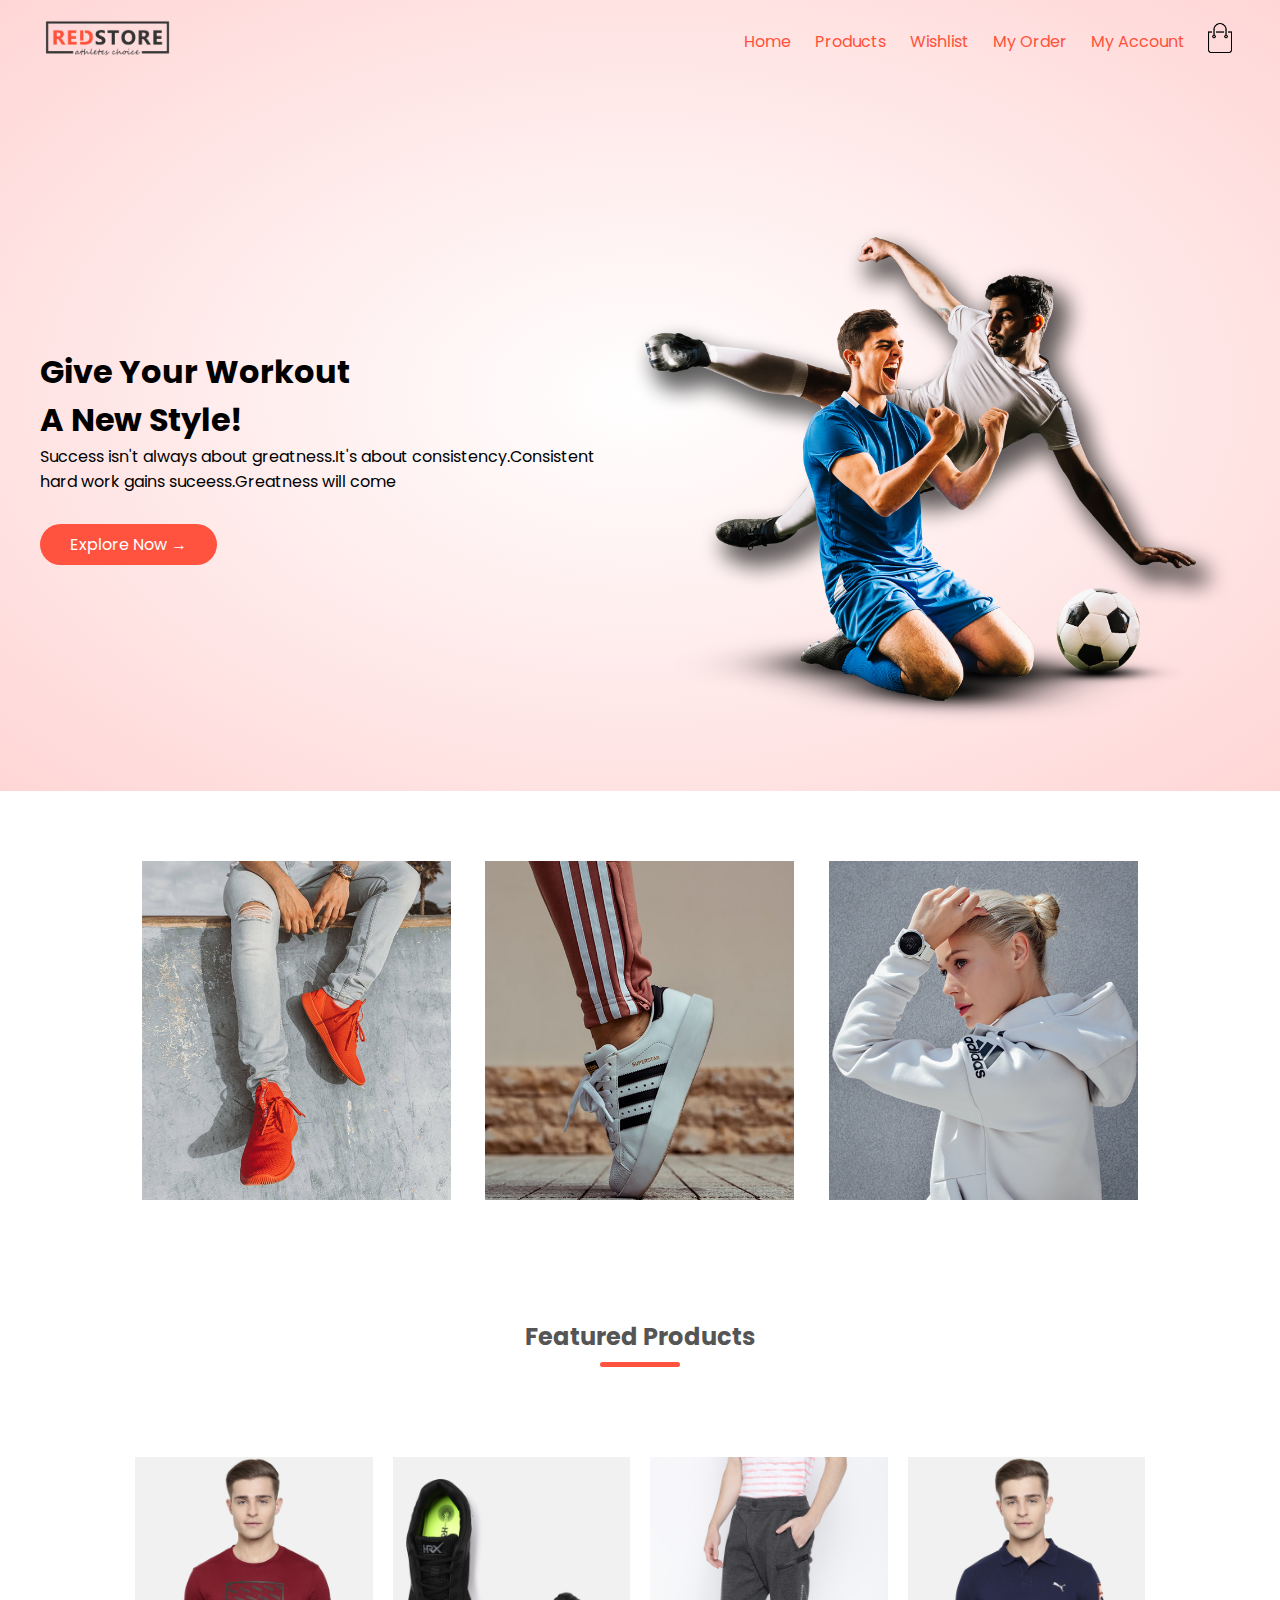
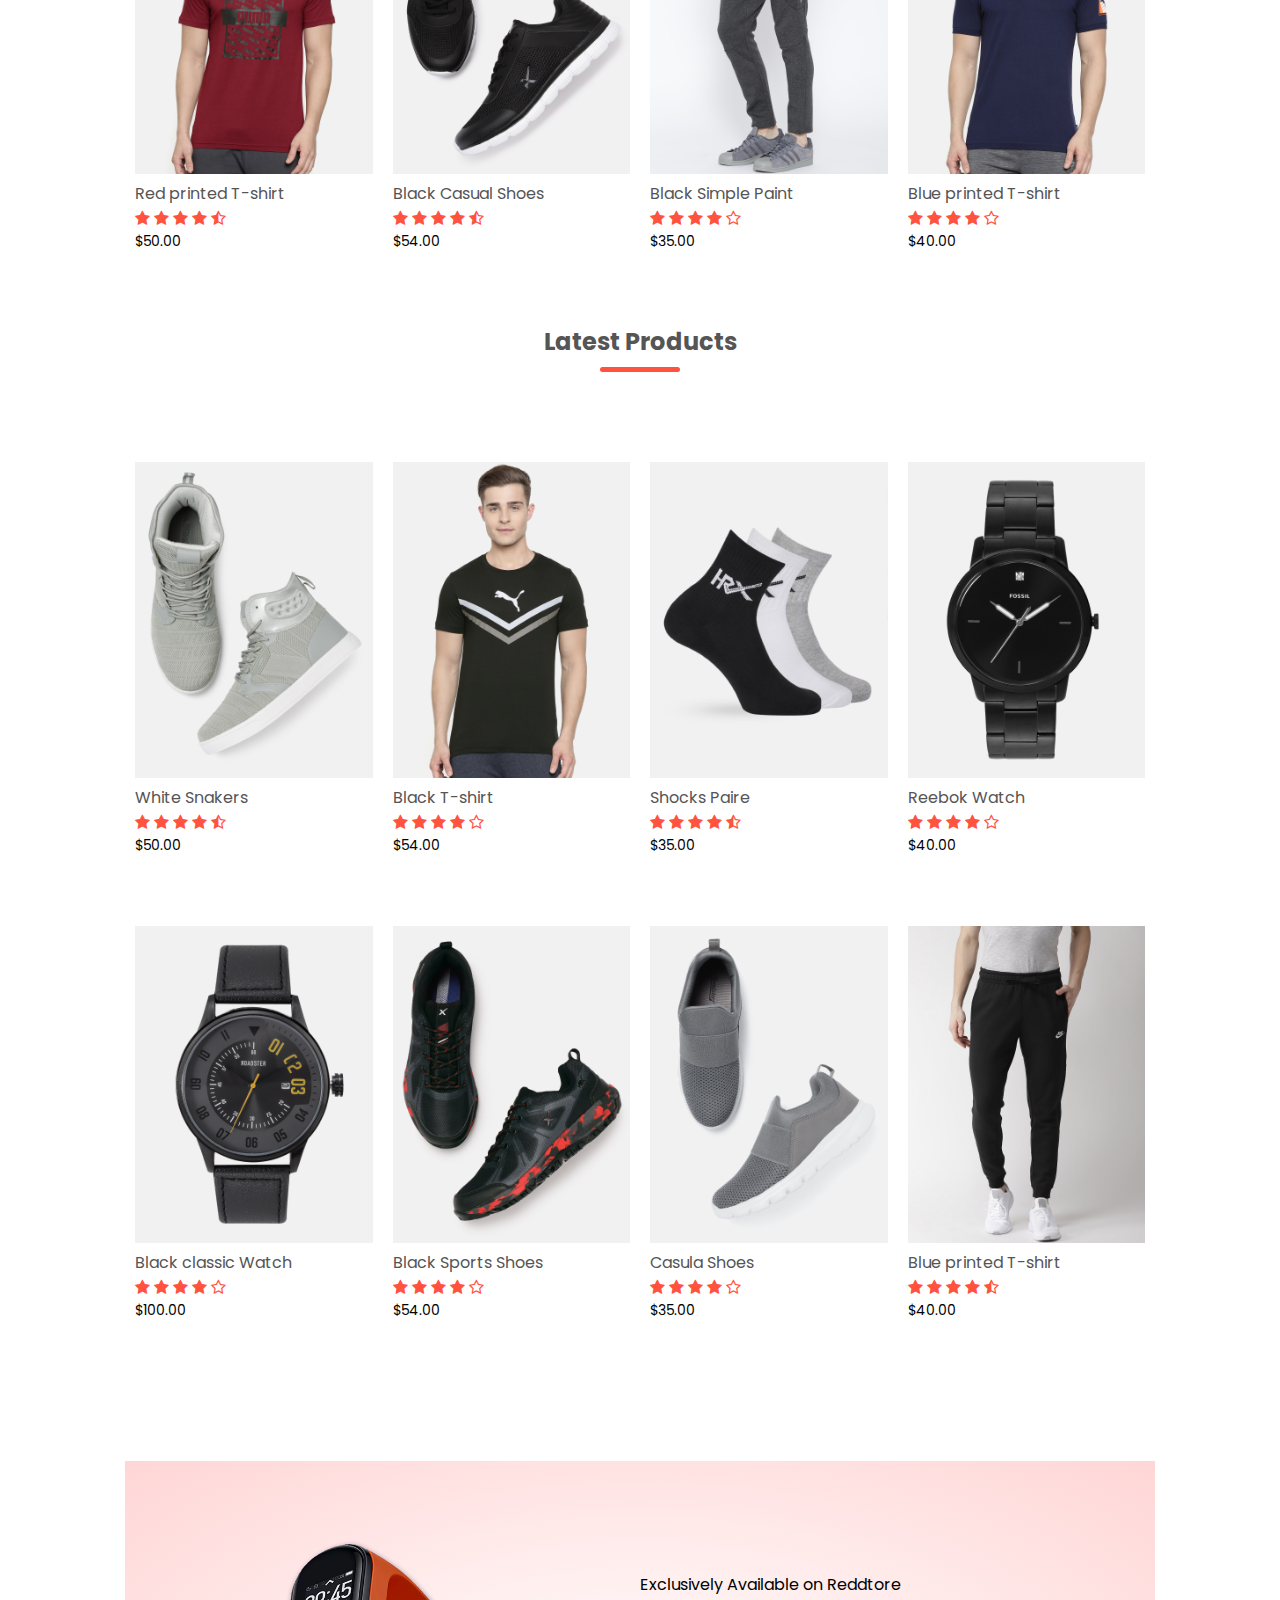
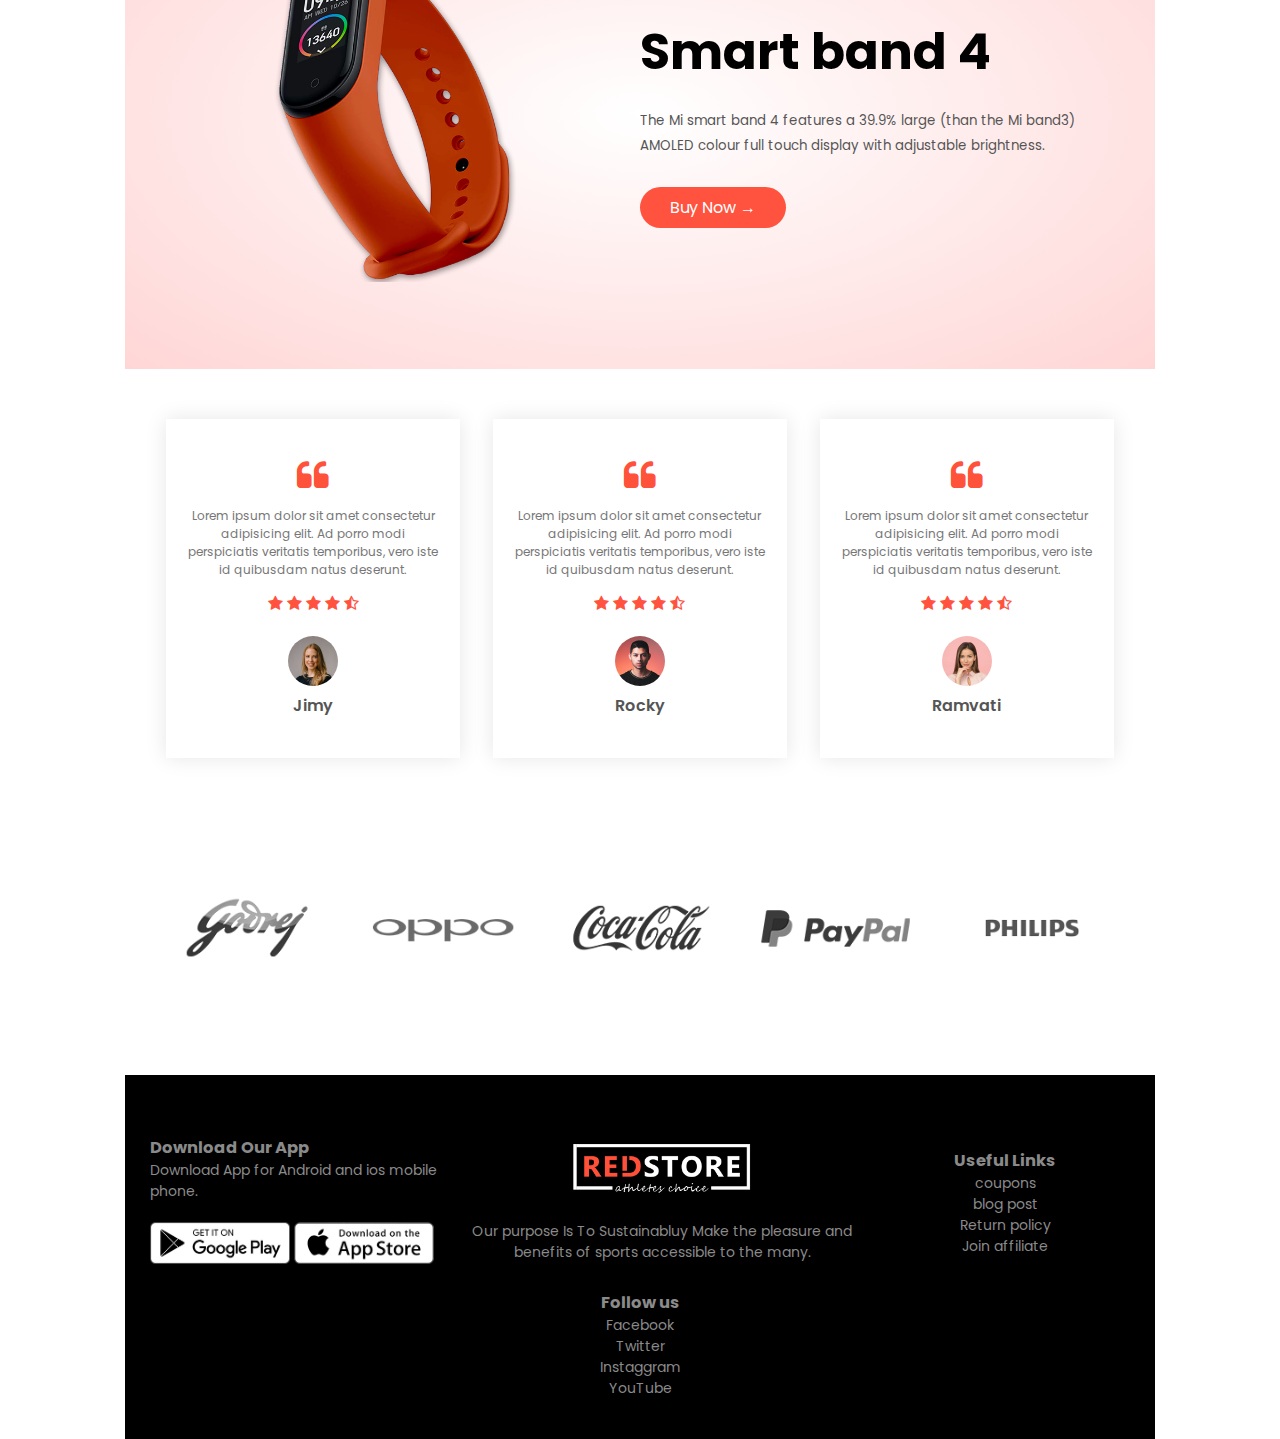
<file: Ecommerce website/index.html>
<!DOCTYPE html>
<html lang="en">

<head>
    <meta charset="UTF-8">
    <meta http-equiv="X-UA-Compatible" content="IE=edge">
    <meta name="viewport" content="width=device-width, initial-scale=1.0">
    <title>Ecommerce website </title>
    <link rel="stylesheet" href="style.css">
    <link rel="preconnect" href="https://fonts.googleapis.com">
    <link rel="preconnect" href="https://fonts.gstatic.com" crossorigin>
    <link href="https://fonts.googleapis.com/css2?family=Poppins:wght@300;400;500;600&display=swap" rel="stylesheet">

    <link rel="stylesheet" href="https://stackpath.bootstrapcdn.com/font-awesome/4.7.0/css/font-awesome.min.css">

<body>


    </head>

    <body>

        <div class="header">

            <div class="container">
                <div class="navbar">
                    <div class="logo">
                      <a href="index.html"> <img src="images/logo.png" width="125px"></a> 
                    </div>
                    <nav>
                        <ul id="MenuItems">
                          <li><a href="index.html">Home</a></li>  
                            <li><a href="product.html">Products</a></li>
                            <li><a href="cart.html">Wishlist</a></li>
                            <li><a href="">My Order</a></li>
                            <li><a href="login.html">My Account</a></li>
                        </ul>
                    </nav>
                   <a href="cart.html"><img src="images/cart.png" width="30px" height="30px"></a> 
                </div>
                <div class="row">
                    <div class="col-1">
                        <h1>Give Your Workout <br> A New Style!</h1>
                        <p>Success isn't always about greatness.It's about
                            consistency.Consistent <br> hard work gains suceess.Greatness will
                            come</p>
                        <a href="" class="btn">Explore Now &#8594;</a>
                    </div>
                    <div class="col-2">
                        <img src="images/image1.png">
                    </div>
                </div>
            </div>
        </div>


        <!-- featured categories -->
        <div class="categories">
            <div class="small-container">
                <div class="row">
                    <div class="col-3">
                        <img src="images/category-1.jpg">
                    </div>
                    <div class="col-3">
                        <img src="images/category-2.jpg">
                    </div>
                    <div class="col-3">
                        <img src="images/category-3.jpg">
                    </div>
                </div>
            </div>

        </div>

        <!-- feature product -->
        <div class="small-container">
            <h2 class="title">Featured Products</h2>
            <div class="row">
                <div class="col-4">
                   <a href="product detail.html" target="_blank"> <img src="images/product-1.jpg">
                    <h4>Red printed T-shirt</h4></a>
                    <div class="rating">
                        <i class="fa fa-star"></i>
                        <i class="fa fa-star"></i>
                        <i class="fa fa-star"></i>
                        <i class="fa fa-star"></i>
                        <i class="fa fa-star-half-o"></i>

                    </div>
                    <p>$50.00</p>
                </div>
                <div class="col-4">
                    <img src="images/product-2.jpg">
                    <h4>Black Casual Shoes</h4>
                    <div class="rating">
                        <i class="fa fa-star"></i>
                        <i class="fa fa-star"></i>
                        <i class="fa fa-star"></i>
                        <i class="fa fa-star"></i>
                        <i class="fa fa-star-half-o"></i>

                    </div>
                    <p>$54.00</p>
                </div>
                <div class="col-4">
                    <img src="images/product-3.jpg">
                    <h4>Black Simple Paint</h4>
                    <div class="rating">
                        <i class="fa fa-star"></i>
                        <i class="fa fa-star"></i>
                        <i class="fa fa-star"></i>
                        <i class="fa fa-star"></i>
                        <i class="fa fa-star-o"></i>

                    </div>
                    <p>$35.00</p>
                </div>
                <div class="col-4">
                    <img src="images/product-4.jpg">
                    <h4>Blue printed T-shirt</h4>
                    <div class="rating">
                        <i class="fa fa-star"></i>
                        <i class="fa fa-star"></i>
                        <i class="fa fa-star"></i>
                        <i class="fa fa-star"></i>
                        <i class="fa fa-star-o"></i>

                    </div>
                    <p>$40.00</p>
                </div>
            </div>
            <h2 class="title">Latest Products</h2>
            <div class="row">
                <div class="col-4">
                    <img src="images/product-5.jpg">
                    <h4>White Snakers</h4>
                    <div class="rating">
                        <i class="fa fa-star"></i>
                        <i class="fa fa-star"></i>
                        <i class="fa fa-star"></i>
                        <i class="fa fa-star"></i>
                        <i class="fa fa-star-half-o"></i>

                    </div>
                    <p>$50.00</p>
                </div>
                <div class="col-4">
                    <img src="images/product-6.jpg">
                    <h4>Black T-shirt</h4>
                    <div class="rating">
                        <i class="fa fa-star"></i>
                        <i class="fa fa-star"></i>
                        <i class="fa fa-star"></i>
                        <i class="fa fa-star"></i>
                        <i class="fa fa-star-o"></i>

                    </div>
                    <p>$54.00</p>
                </div>
                <div class="col-4">
                    <img src="images/product-7.jpg">
                    <h4>Shocks Paire</h4>
                    <div class="rating">
                        <i class="fa fa-star"></i>
                        <i class="fa fa-star"></i>
                        <i class="fa fa-star"></i>
                        <i class="fa fa-star"></i>
                        <i class="fa fa-star-half-o"></i>

                    </div>
                    <p>$35.00</p>
                </div>
                <div class="col-4">
                    <img src="images/product-8.jpg">
                    <h4>Reebok Watch</h4>
                    <div class="rating">
                        <i class="fa fa-star"></i>
                        <i class="fa fa-star"></i>
                        <i class="fa fa-star"></i>
                        <i class="fa fa-star"></i>
                        <i class="fa fa-star-o"></i>

                    </div>
                    <p>$40.00</p>
                </div>
                <div class="row">
                    <div class="col-4">
                        <img src="images/product-9.jpg">
                        <h4>Black classic Watch</h4>
                        <div class="rating">
                            <i class="fa fa-star"></i>
                            <i class="fa fa-star"></i>
                            <i class="fa fa-star"></i>
                            <i class="fa fa-star"></i>
                            <i class="fa fa-star-o"></i>

                        </div>
                        <p>$100.00</p>
                    </div>
                    <div class="col-4">
                        <img src="images/product-10.jpg">
                        <h4>Black Sports Shoes</h4>
                        <div class="rating">
                            <i class="fa fa-star"></i>
                            <i class="fa fa-star"></i>
                            <i class="fa fa-star"></i>
                            <i class="fa fa-star"></i>
                            <i class="fa fa-star-o"></i>

                        </div>
                        <p>$54.00</p>
                    </div>
                    <div class="col-4">
                        <img src="images/product-11.jpg">
                        <h4>Casula Shoes</h4>
                        <div class="rating">
                            <i class="fa fa-star"></i>
                            <i class="fa fa-star"></i>
                            <i class="fa fa-star"></i>
                            <i class="fa fa-star"></i>
                            <i class="fa fa-star-o"></i>

                        </div>
                        <p>$35.00</p>
                    </div>
                    <div class="col-4">
                        <img src="images/product-12.jpg">
                        <h4>Blue printed T-shirt</h4>
                        <div class="rating">
                            <i class="fa fa-star"></i>
                            <i class="fa fa-star"></i>
                            <i class="fa fa-star"></i>
                            <i class="fa fa-star"></i>
                            <i class="fa fa-star-half-o"></i>

                        </div>
                        <p>$40.00</p>
                    </div>
                </div>
            </div>

            <!--  offer      -- -->


            <div class="offer">
                <div class="small-container">
                    <div class="row">
                        <div class="col-2">
                            <img src="images/exclusive.png" class="offer-img">
                        </div>
                        <div class="col-2">
                            <p>Exclusively Available on Reddtore</p>
                            <h1>Smart band 4</h1>
                            <small>The Mi smart band 4 features a 39.9% large (than the Mi band3)
                                AMOLED colour full touch display with adjustable brightness.
                            </small>
                            <a href="" class="btn">Buy Now &#8594;</a>
                        </div>
                    </div>
                </div>
            </div>



            <!-- testimonial------------------------ -->

            <div class="testimonial">
                <div class="small-container">
                    <div class="row">
                        <div class="col-3">
                            <i class="fa fa-quote-left"></i>
                            <p>Lorem ipsum dolor sit amet consectetur adipisicing elit. Ad porro modi perspiciatis
                                veritatis temporibus, vero iste id quibusdam natus deserunt.</p>
                            <div class="rating">
                                <i class="fa fa-star"></i>
                                <i class="fa fa-star"></i>
                                <i class="fa fa-star"></i>
                                <i class="fa fa-star"></i>
                                <i class="fa fa-star-half-o"></i>
                            </div>
                            <img src="images/user-1.png" alt="">
                            <h3>Jimy</h3>
                        </div>
                        <div class="col-3">
                            <i class="fa fa-quote-left"></i>
                            <p>Lorem ipsum dolor sit amet consectetur adipisicing elit. Ad porro modi perspiciatis
                                veritatis temporibus, vero iste id quibusdam natus deserunt.</p>
                            <div class="rating">
                                <i class="fa fa-star"></i>
                                <i class="fa fa-star"></i>
                                <i class="fa fa-star"></i>
                                <i class="fa fa-star"></i>
                                <i class="fa fa-star-half-o"></i>
                            </div>
                            <img src="images/user-2.png" alt="">
                            <h3>Rocky</h3>
                        </div>
                        <div class="col-3">
                            <i class="fa fa-quote-left"></i>
                            <p>Lorem ipsum dolor sit amet consectetur adipisicing elit. Ad porro modi perspiciatis
                                veritatis temporibus, vero iste id quibusdam natus deserunt.</p>
                            <div class="rating">
                                <i class="fa fa-star"></i>
                                <i class="fa fa-star"></i>
                                <i class="fa fa-star"></i>
                                <i class="fa fa-star"></i>
                                <i class="fa fa-star-half-o"></i>
                            </div>
                            <img src="images/user-3.png" alt="">
                            <h3>Ramvati</h3>
                        </div>
                    </div>
                </div>


                <!-- -------------------brands-------------------- -->
                <div class="brands">
                    <div class="small-container">
                        <div class="row">
                            <div class="col-5">
                                <img src="images/logo-godrej.png">
                            </div>
                            <div class="col-5">
                                <img src="images/logo-oppo.png">
                            </div>
                            <div class="col-5">
                                <img src="images/logo-coca-cola.png">
                            </div>
                            <div class="col-5">
                                <img src="images/logo-paypal.png">
                            </div>
                            <div class="col-5">
                                <img src="images/logo-philips.png">
                            </div>

                        </div>
                    </div>
                </div>
<!-- --------------footer------------------- -->

<div class="footer">
    <div class="container">
        <div class="row">
        <div class="footer-col-1">
            <h3>Download Our App</h3>
            <p>Download App for Android and ios mobile phone.</p>
            <div class="app-logo">
                <img src="images/play-store.png">
                <img src="images/app-store.png">
                
            </div>
        </div> 
        <div class="footer-col-2">
            <img src="images/logo-white.png" alt="">
            <p>Our purpose Is To Sustainabluy Make the pleasure and benefits of sports accessible to the many.</p>
        </div>  
        <div class="footer-col-3">
            <h3>Useful Links</h3>
           <ul>
            <li>coupons</li>
            <li>blog post</li>
            <li>Return policy</li>
            <li>Join affiliate</li>
           </ul>
        </div>
        <div class="footer-col-3">
            <h3>Follow us</h3>
           <ul>
            <li>Facebook</li>
            <li>Twitter</li>
            <li>Instaggram</li>
            <li>YouTube</li>
           </ul>
        </div>   
        </div>
    </div>
</div>
    </body>

</html>
</file>
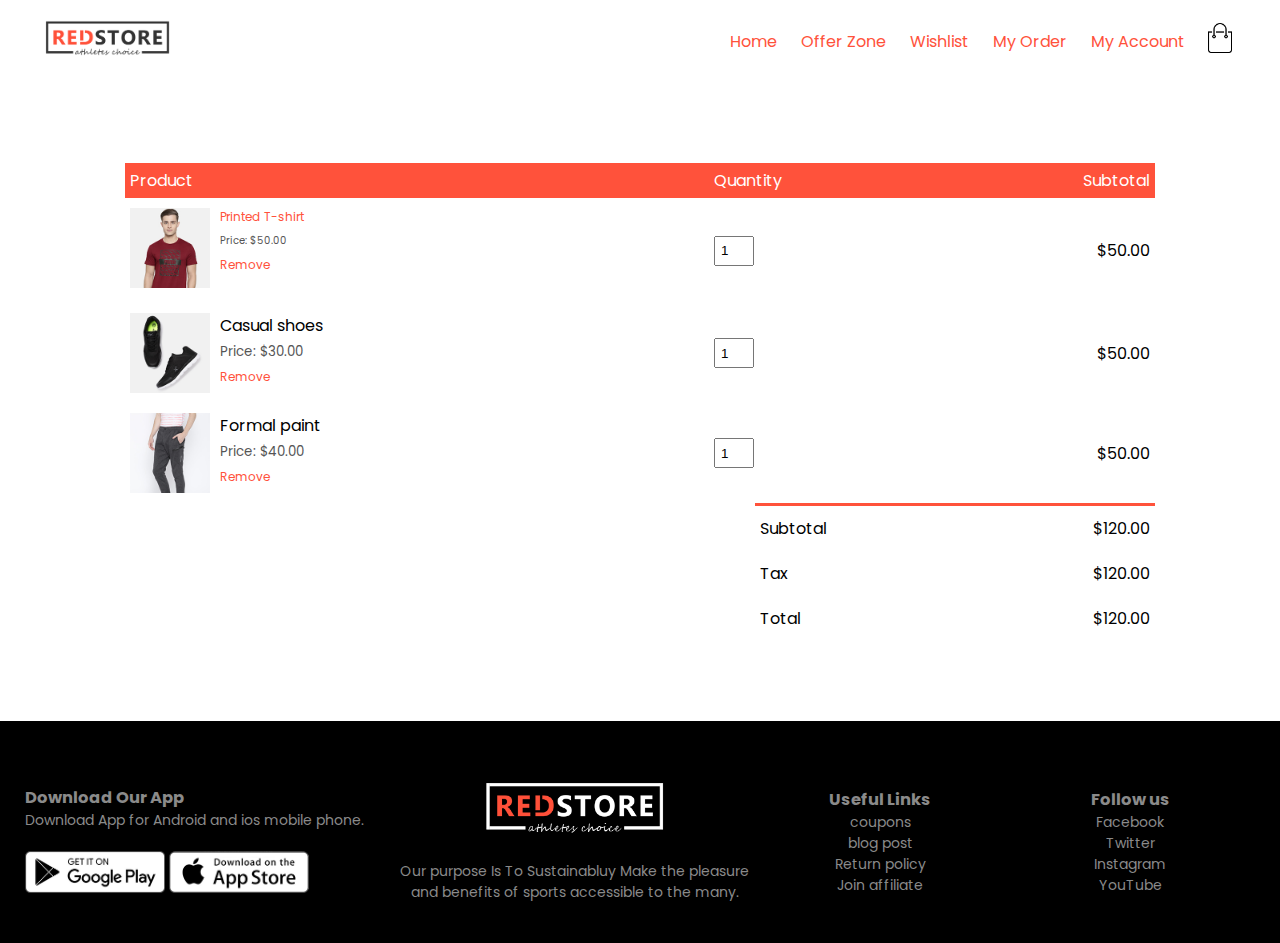
<file: Ecommerce website/cart.html>
<!DOCTYPE html>
<html lang="en">

<head>
    <meta charset="UTF-8">
    <meta http-equiv="X-UA-Compatible" content="IE=edge">
    <meta name="viewport" content="width=device-width, initial-scale=1.0">
    <title>All product </title>
    <link rel="stylesheet" href="style.css">
    <link rel="preconnect" href="https://fonts.googleapis.com">
    <link rel="preconnect" href="https://fonts.gstatic.com" crossorigin>
    <link href="https://fonts.googleapis.com/css2?family=Poppins:wght@300;400;500;600&display=swap" rel="stylesheet">

    <link rel="stylesheet" href="https://stackpath.bootstrapcdn.com/font-awesome/4.7.0/css/font-awesome.min.css">

<body>


    </head>

    <body>



        <div class="container">
            <div class="navbar">
                <div class="logo">
                    <img src="images/logo.png" width="125px">
                </div>
                <nav>
                    <ul id="MenuItems">
                        <li><a href="index.html">Home</a></li>
                        <li><a href="product.html">Offer Zone</a></li>
                        <li><a href="cart.html">Wishlist</a></li>
                        <li><a href="#">My Order</a></li>
                        <li><a href="login.html">My Account</a></li>
                    </ul>
                </nav>
               <a href="cart.html"> <img src="images/cart.png" width="30px" height="30px"></a>
               
            </div>
        </div>
            
      <!-- ----cart items------ -->

      <div class="small-container cart-page">
        <table>
            <tr>
            <th>Product</th>
            <th>Quantity</th>
            <th>Subtotal</th>
        </tr>
        <tr>
            <td>
                <div class="cart-info">
                    <a href="product detail.html"><img src="images/buy-1.jpg" alt="">
                    <div>
                        <p>Printed T-shirt</p>
                        <small>Price: $50.00</small></a>
                        <br>
                        <a href="">Remove</a>
                    </div>
                </div>
            </td>
            <td><input type="number" value="1"></td>
            <td>$50.00</td>
        </tr>
        <tr>
            <td>
                <div class="cart-info">
                    <img src="images/buy-2.jpg" alt="">
                    <div>
                        <p>Casual shoes</p>
                        <small>Price: $30.00</small>
                        <br>
                        <a href="">Remove</a>
                    </div>
                </div>
            </td>
            <td><input type="number" value="1"></td>
            <td>$50.00</td>
        </tr>
        <tr>
            <td>
                <div class="cart-info">
                    <img src="images/buy-3.jpg" alt="">
                    <div>
                        <p>Formal paint</p>
                        <small>Price: $40.00</small>
                        <br>
                        <a href="">Remove</a>
                    </div>
                </div>
            </td>
            <td><input type="number" value="1"></td>
            <td>$50.00</td>
        </tr>

        </table>


        <div class="total-price">
            <table>
                <tr>
                    <td>Subtotal</td>
                    <td>$120.00</td>
                </tr>
                <tr>
                    <td>Tax</td>
                    <td>$120.00</td>
                </tr>
                <tr>
                    <td>Total</td>
                    <td>$120.00</td>
                </tr>
            </table>
        </div>
      </div>
      
       

        <!-- --------------footer------------------- -->

        <div class="footer">
            <div class="container">
                <div class="row">
                    <div class="footer-col-1">
                        <h3>Download Our App</h3>
                        <p>Download App for Android and ios mobile phone.</p>
                        <div class="app-logo">
                            <img src="images/play-store.png">
                            <img src="images/app-store.png">

                        </div>
                    </div>
                    <div class="footer-col-2">
                        <img src="images/logo-white.png" alt="">
                        <p>Our purpose Is To Sustainabluy Make the pleasure and benefits of sports accessible to the
                            many.</p>
                    </div>
                    <div class="footer-col-3">
                        <h3>Useful Links</h3>
                        <ul>
                            <li>coupons</li>
                            <li>blog post</li>
                            <li>Return policy</li>
                            <li>Join affiliate</li>
                        </ul>
                    </div>
                    <div class="footer-col-3">
                        <h3>Follow us</h3>
                        <ul>
                            <li>Facebook</li>
                            <li>Twitter</li>
                            <li>Instagram</li>
                            <li>YouTube</li>
                        </ul>
                    </div>
                </div>
            </div>
        </div>
    </body>
</html>
</file>
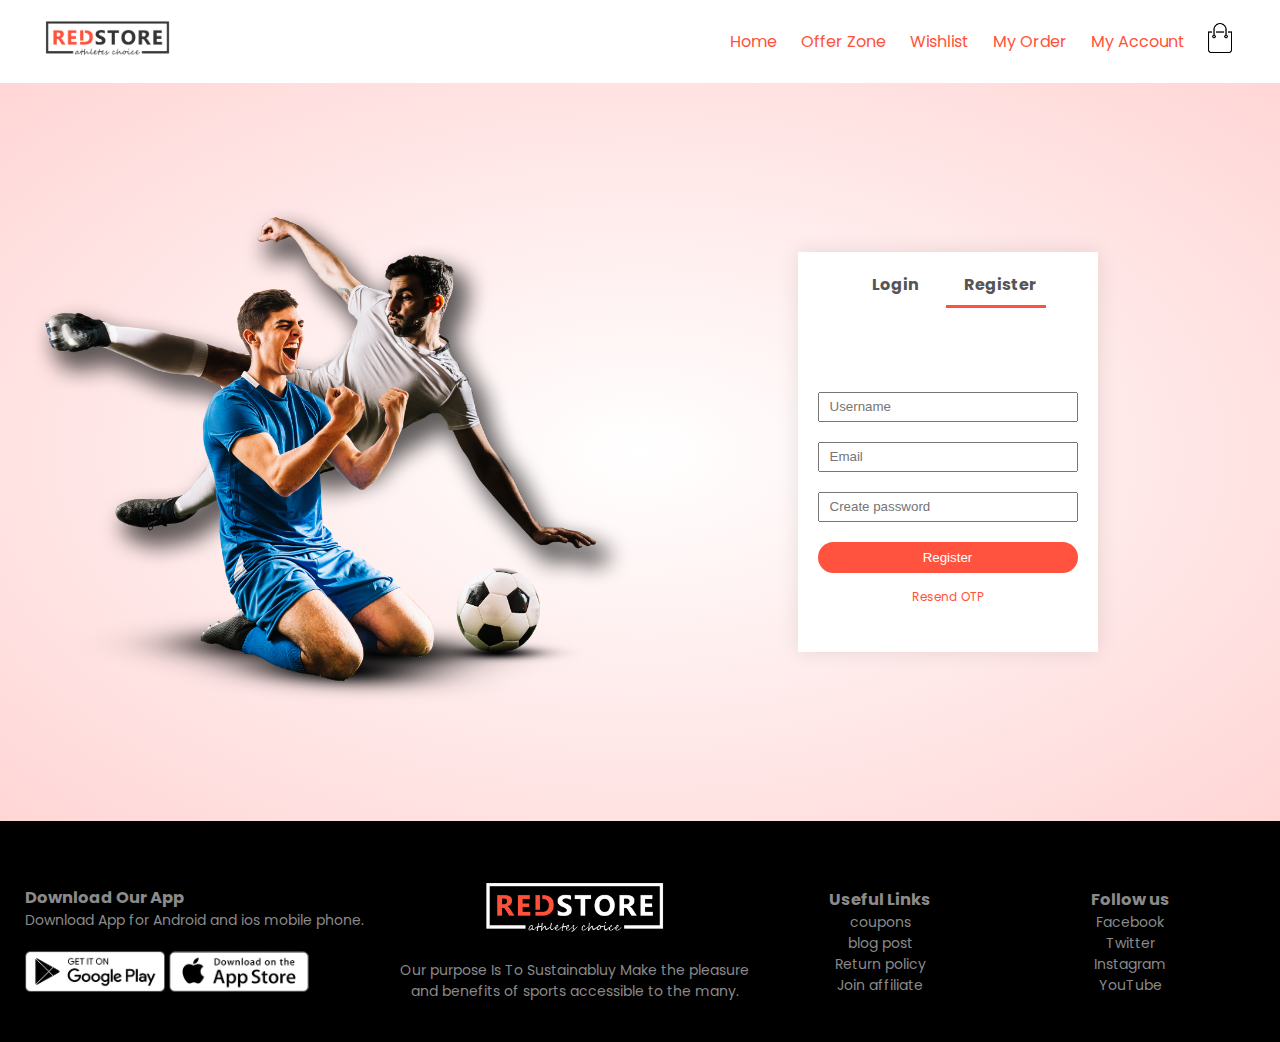
<file: Ecommerce website/login.html>
<!DOCTYPE html>
<html lang="en">

<head>
    <meta charset="UTF-8">
    <meta http-equiv="X-UA-Compatible" content="IE=edge">
    <meta name="viewport" content="width=device-width, initial-scale=1.0">
    <title>All product </title>
    <link rel="stylesheet" href="style.css">
    <link rel="preconnect" href="https://fonts.googleapis.com">
    <link rel="preconnect" href="https://fonts.gstatic.com" crossorigin>
    <link href="https://fonts.googleapis.com/css2?family=Poppins:wght@300;400;500;600&display=swap" rel="stylesheet">

    <link rel="stylesheet" href="https://stackpath.bootstrapcdn.com/font-awesome/4.7.0/css/font-awesome.min.css">

<body>


    </head>

    <body>



        <div class="container">
            <div class="navbar">
                <div class="logo">
                    <img src="images/logo.png" width="125px">
                </div>
                <nav>
                    <ul id="MenuItems">
                        <li><a href="index.html">Home</a></li>
                        <li><a href="product.html">Offer Zone</a></li>
                        <li><a href="cart.html">Wishlist</a></li>
                        <li><a href="#">My Order</a></li>
                        <li><a href="#">My Account</a></li>
                    </ul>
                </nav>
               <a href="cart.html"> <img src="images/cart.png" width="30px" height="30px"></a>
               
            </div>
        </div>
       

        <!-- ---account page___ -->
        <div class="account-page">
            <div class="container">
                <div class="row">
                    <div class="col-2">
                        <img src="images/image1.png" width="100%">
                    </div>
                    <div class="col-2">
                        <div class="form-container">
                            <div class="form-btn">
                                <span onclick="login()">Login</span>
                                <span onclick="register()">Register</span>
                                <hr id="Indicator">
                            </div>
                            <form id="LoginForm">
                                <input type="text" placeholder="User Name">
                                <input type="password" placeholder="Password">
                                <button type="submit" class="btn">Login</button>
                                <a href="">Forget password</a>
                            </form>

                            <form id="RegForm">
                                <input type="text" placeholder="Username">
                                <input type="email" placeholder="Email">
                                <input type="password" placeholder="Create password">
                                <button type="submit" class="btn">Register</button>
                                <a href="">Resend OTP</a>
                            </form>
                        </div>
                    </div>
                </div>
            </div>
        </div>

        <!-- --------------footer------------------- -->

        <div class="footer">
            <div class="container">
                <div class="row">
                    <div class="footer-col-1">
                        <h3>Download Our App</h3>
                        <p>Download App for Android and ios mobile phone.</p>
                        <div class="app-logo">
                            <img src="images/play-store.png">
                            <img src="images/app-store.png">

                        </div>
                    </div>
                    <div class="footer-col-2">
                        <img src="images/logo-white.png" alt="">
                        <p>Our purpose Is To Sustainabluy Make the pleasure and benefits of sports accessible to the
                            many.</p>
                    </div>
                    <div class="footer-col-3">
                        <h3>Useful Links</h3>
                        <ul>
                            <li>coupons</li>
                            <li>blog post</li>
                            <li>Return policy</li>
                            <li>Join affiliate</li>
                        </ul>
                    </div>
                    <div class="footer-col-3">
                        <h3>Follow us</h3>
                        <ul>
                            <li>Facebook</li>
                            <li>Twitter</li>
                            <li>Instagram</li>
                            <li>YouTube</li>
                        </ul>
                    </div>
                </div>
            </div>
        </div>

        <!--   js for toggle form -->

        <script>
            var  LoginForm =document.getElementById("LoginForm");
            var  RegForm =document.getElementById("RegForm");
            var  Indicator = document.getElementById("Indicator");

   function register(){
    RegForm.style.transform ="translateX(0px)";
    LoginForm.style.transform ="translateX(0px)";
    Indicator.style.transform ="translateX(100px)";
   }

   function login(){
    RegForm.style.transform ="translateX(300px)";
    LoginForm.style.transform ="translateX(300px)";
    Indicator.style.transform ="translateX(0px)";
   }
        </script>
    </body>
</html>
</file>
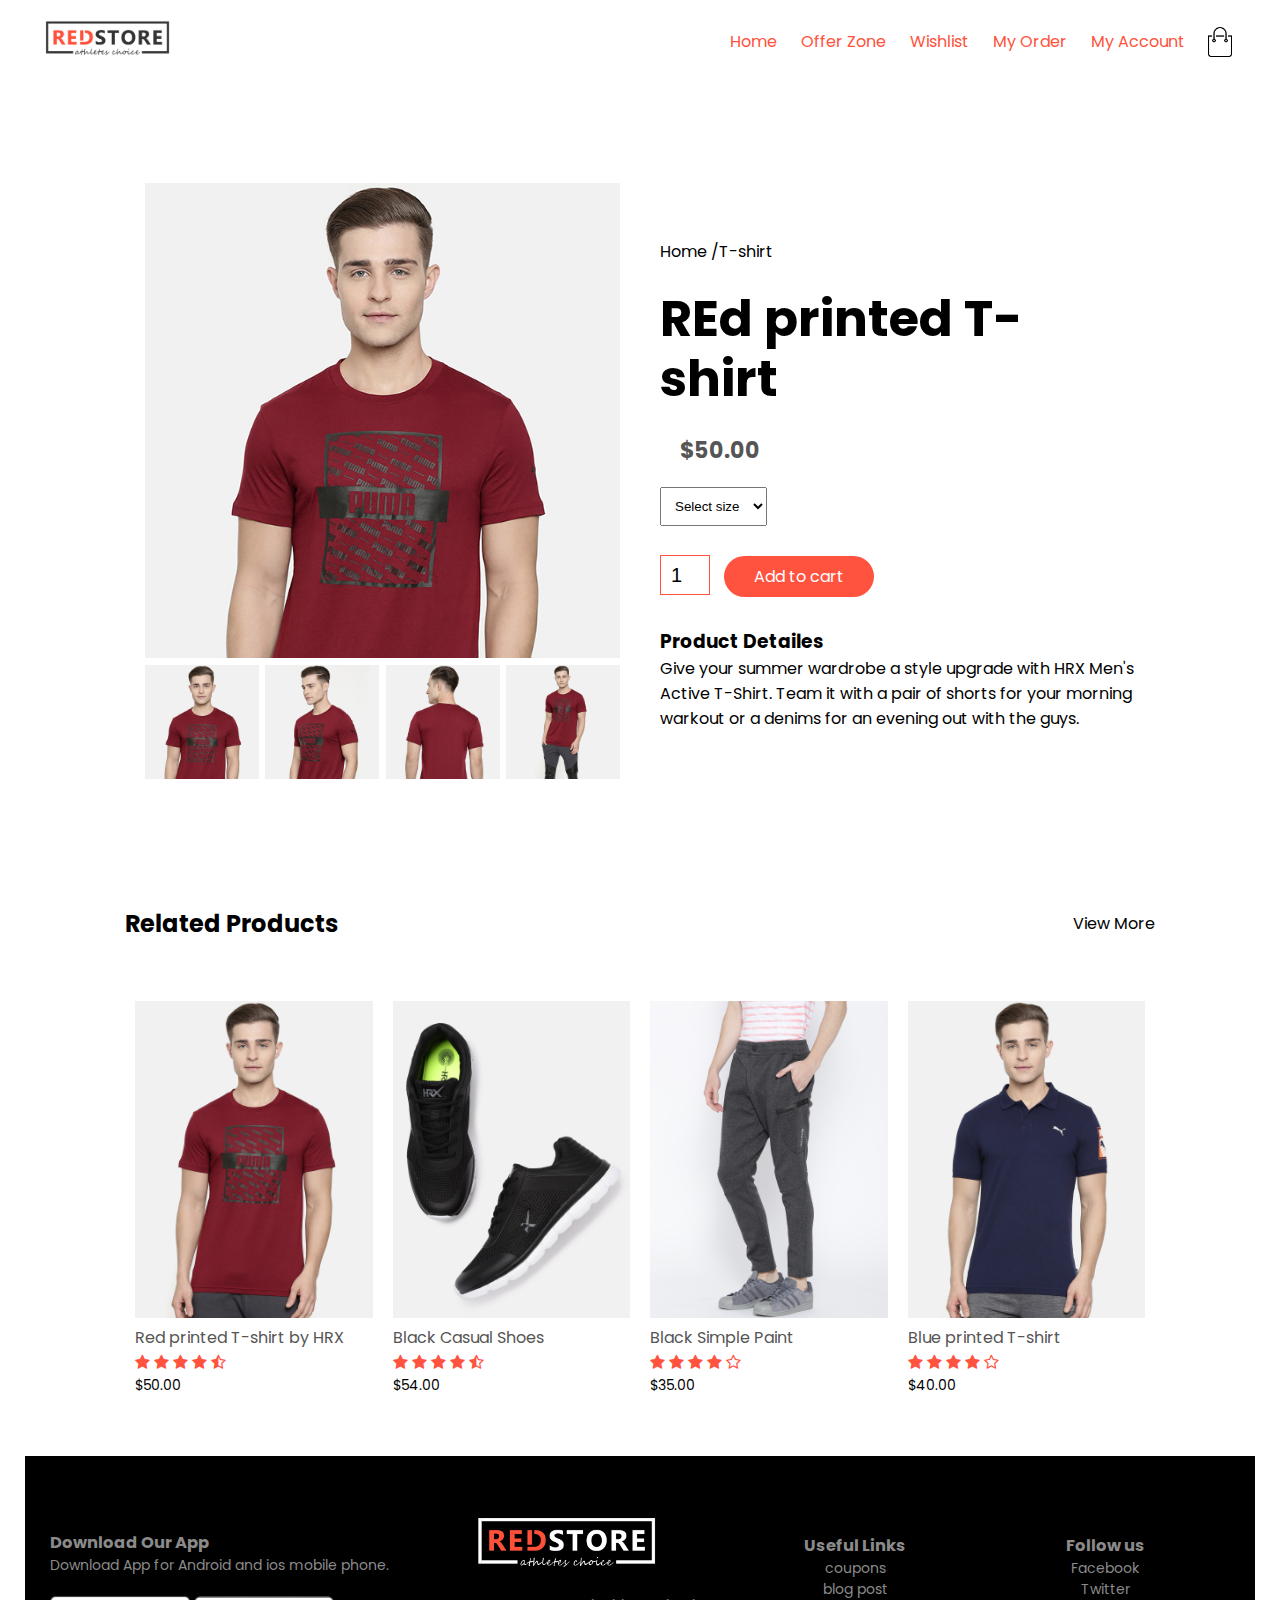
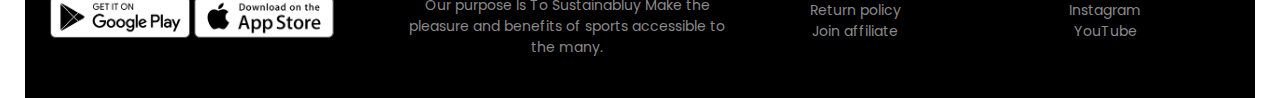
<file: Ecommerce website/product detail.html>
<!DOCTYPE html>
<html lang="en">

<head>
    <meta charset="UTF-8">
    <meta http-equiv="X-UA-Compatible" content="IE=edge">
    <meta name="viewport" content="width=device-width, initial-scale=1.0">
    <title>All product </title>
    <link rel="stylesheet" href="style.css">
    <link rel="preconnect" href="https://fonts.googleapis.com">
    <link rel="preconnect" href="https://fonts.gstatic.com" crossorigin>
    <link href="https://fonts.googleapis.com/css2?family=Poppins:wght@300;400;500;600&display=swap" rel="stylesheet">

    <link rel="stylesheet" href="https://stackpath.bootstrapcdn.com/font-awesome/4.7.0/css/font-awesome.min.css">

<body>


    </head>

    <body>



        <div class="container">
            <div class="navbar">
                <div class="logo">
                    <img src="images/logo.png" width="125px">
                </div>
                <nav>
                        <ul id="MenuItems">
                            <li><a href="index.html">Home</a></li>
                            <li><a href="product.html">Offer Zone</a></li>
                            <li><a href="cart.html">Wishlist</a></li>
                            <li><a href="#">My Order</a></li>
                            <li><a href="login.html">My Account</a></li>
                        </ul>
                </nav>
                <img src="images/cart.png" width="30px" height="30px">
            </div>
           
        <!-- ----    single product details----- -->
        <div class="small-container single-product">
            <div class="row">
                <div class="col-2">
                    <img src="images/gallery-1.jpg" width="100%" id="ProductImg">
                    <div class="small-img-row">
                        <div class="small-img-col">
                            <img src="images/gallery-1.jpg" width="100%" class="small-img">
                        </div>
                            <div class="small-img-col">
                                <img src="images/gallery-2.jpg" width="100%" class="small-img">
                            </div>
                            <div class="small-img-col">
                                <img src="images/gallery-3.jpg" width="100%" class="small-img">
                            </div>
                            <div class="small-img-col">
                                <img src="images/gallery-4.jpg" width="100%" class="small-img">
                            </div> 
                        </div>


                </div>
                <div class="col-2">
                    <p>Home /T-shirt</p>
                    <h1>REd printed T-shirt</h1>
                    <h4>$50.00</h4>
                    <select>
                        <option>Select size</option>
                        <option>XXL</option>
                        <option>Xl</option>
                        <option>Large</option>
                        <option>Medium</option>
                        <option>Small</option>
                    </select>
                    <input type="number" value="1">
                    <a href="" class="btn">Add to cart</a>
                    <h3>Product Detailes </h3>
                    <p>Give your summer wardrobe a style upgrade with HRX Men's Active T-Shirt. Team it with a pair of
                        shorts for your morning warkout or a denims for an evening out with the guys.</p>
                </div>
            </div>
        </div>


        <!-- ----- title------->
<div class="small-container">
    <div class="row row-2">
        <h2>Related Products</h2>
        <p>View More</p>
    </div>
</div>

        <!-- ---products----- -->

        <div class="small-container">

            <div class="row">
                <div class="col-4">
                    <img src="images/product-1.jpg">
                    <h4>Red printed T-shirt by HRX</h4>
                    <div class="rating">
                        <i class="fa fa-star"></i>
                        <i class="fa fa-star"></i>
                        <i class="fa fa-star"></i>
                        <i class="fa fa-star"></i>
                        <i class="fa fa-star-half-o"></i>

                    </div>
                    <p>$50.00</p>
                </div>
                <div class="col-4">
                    <img src="images/product-2.jpg">
                    <h4>Black Casual Shoes</h4>
                    <div class="rating">
                        <i class="fa fa-star"></i>
                        <i class="fa fa-star"></i>
                        <i class="fa fa-star"></i>
                        <i class="fa fa-star"></i>
                        <i class="fa fa-star-half-o"></i>

                    </div>
                    <p>$54.00</p>
                </div>
                <div class="col-4">
                    <img src="images/product-3.jpg">
                    <h4>Black Simple Paint</h4>
                    <div class="rating">
                        <i class="fa fa-star"></i>
                        <i class="fa fa-star"></i>
                        <i class="fa fa-star"></i>
                        <i class="fa fa-star"></i>
                        <i class="fa fa-star-o"></i>

                    </div>
                    <p>$35.00</p>
                </div>
                <div class="col-4">
                    <img src="images/product-4.jpg">
                    <h4>Blue printed T-shirt</h4>
                    <div class="rating">
                        <i class="fa fa-star"></i>
                        <i class="fa fa-star"></i>
                        <i class="fa fa-star"></i>
                        <i class="fa fa-star"></i>
                        <i class="fa fa-star-o"></i>

                    </div>
                    <p>$40.00</p>
                </div>
            </div>

        </div>

        <!-- --------------footer------------------- -->

        <div class="footer">
            <div class="container">
                <div class="row">
                    <div class="footer-col-1">
                        <h3>Download Our App</h3>
                        <p>Download App for Android and ios mobile phone.</p>
                        <div class="app-logo">
                            <img src="images/play-store.png">
                            <img src="images/app-store.png">

                        </div>
                    </div>
                    <div class="footer-col-2">
                        <img src="images/logo-white.png" alt="">
                        <p>Our purpose Is To Sustainabluy Make the pleasure and benefits of sports accessible to the
                            many.</p>
                    </div>
                    <div class="footer-col-3">
                        <h3>Useful Links</h3>
                        <ul>
                            <li>coupons</li>
                            <li>blog post</li>
                            <li>Return policy</li>
                            <li>Join affiliate</li>
                        </ul>
                    </div>
                    <div class="footer-col-3">
                        <h3>Follow us</h3>
                        <ul>
                            <li>Facebook</li>
                            <li>Twitter</li>
                            <li>Instagram</li>
                            <li>YouTube</li>
                        </ul>
                    </div>
                </div>
            </div>
        </div>
    </body>
<!-- ----------js for product gallery -->

<script>
    var ProductImg =document.getElementById("ProductImg");
    var SmallImg =document.getElementsByClassName("small-img");

     SmallImg[0].onclick= function()
     {
        ProductImg.src = SmallImg[0].src;
     }
     SmallImg[1].onclick= function()
     {
        ProductImg.src = SmallImg[1].src;
     }
     SmallImg[2].onclick= function()
     {
        ProductImg.src = SmallImg[2].src;
     }
     SmallImg[3].onclick= function()
     {
        ProductImg.src = SmallImg[3].src;
     }
     
</script>
</html>
</file>
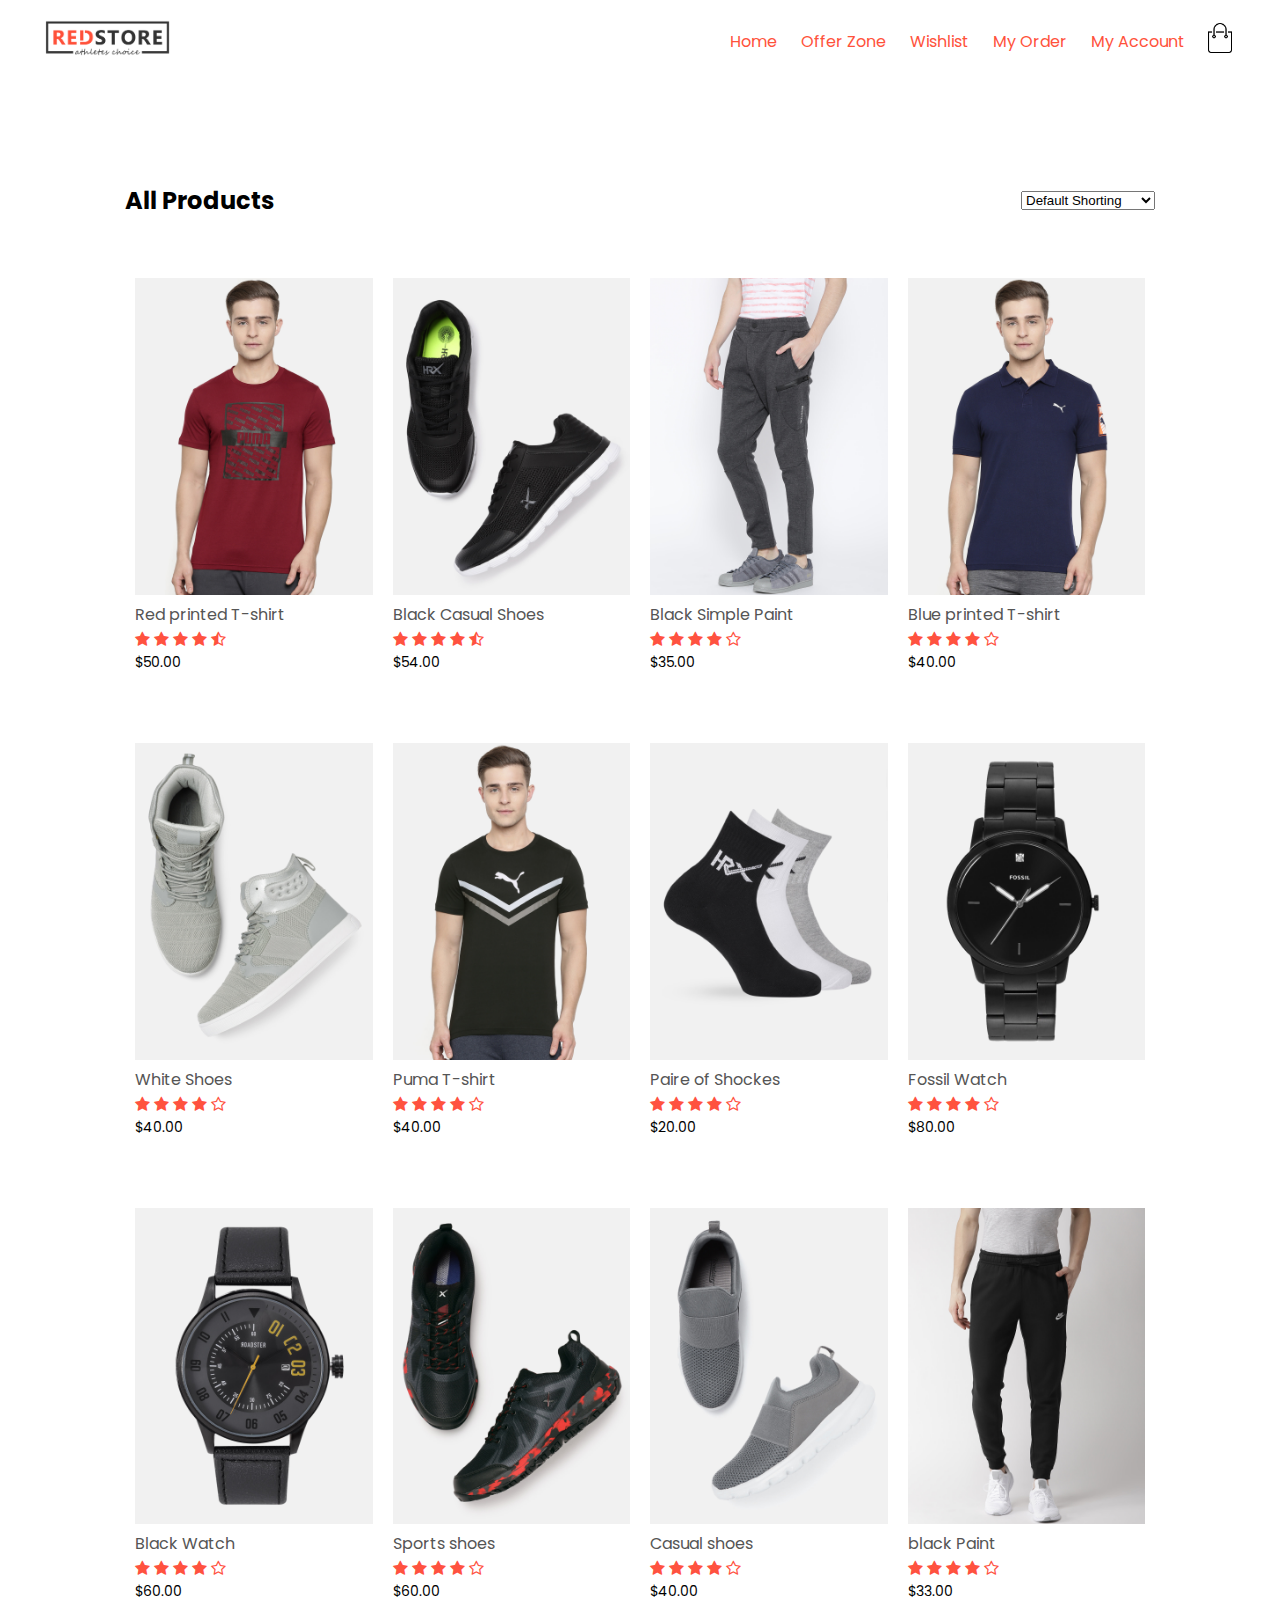
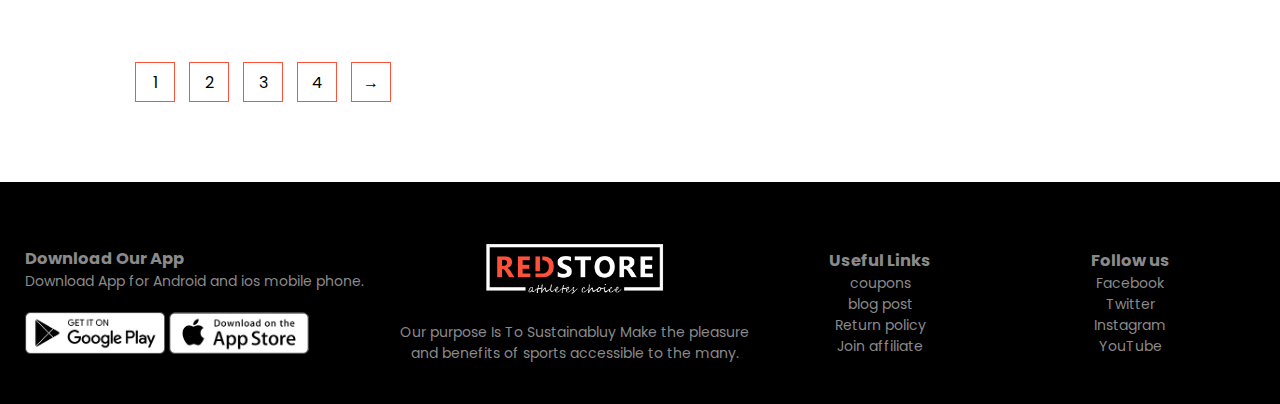
<file: Ecommerce website/product.html>
<!DOCTYPE html>
<html lang="en">

<head>
    <meta charset="UTF-8">
    <meta http-equiv="X-UA-Compatible" content="IE=edge">
    <meta name="viewport" content="width=device-width, initial-scale=1.0">
    <title>All product </title>
    <link rel="stylesheet" href="style.css">
    <link rel="preconnect" href="https://fonts.googleapis.com">
    <link rel="preconnect" href="https://fonts.gstatic.com" crossorigin>
    <link href="https://fonts.googleapis.com/css2?family=Poppins:wght@300;400;500;600&display=swap" rel="stylesheet">

    <link rel="stylesheet" href="https://stackpath.bootstrapcdn.com/font-awesome/4.7.0/css/font-awesome.min.css">

<body>


    </head>

    <body>

       

            <div class="container">
                <div class="navbar">
                    <div class="logo">
                        <img src="images/logo.png" width="125px">
                    </div>
                    <nav>
                        <ul id="MenuItems">
                            <li><a href="index.html">Home</a></li>
                            <li><a href="product.html">Offer Zone</a></li>
                            <li><a href="cart.html">Wishlist</a></li>
                            <li><a href="#">My Order</a></li>
                            <li><a href="login.html">My Account</a></li>
                        </ul>
                    </nav>
                   <a href="cart.html"><img src="images/cart.png" width="30px" height="30px"></a> 
                </div>
       
            </div>

   
        <div class="small-container">

         <div class="row row-2">
            <h2>All Products</h2>
            <select>
                <option>Default Shorting</option>
                <option>Short by price</option>
                <option>Short by popularity</option>
                <option>Short by rating</option>
                <option>Short by sale</option>
                
                
            </select>
            
         </div>


            <div class="row">
                <div class="col-4">
                 <a href="product detail.html" target="_blank"> <img src="images/product-1.jpg">
                    <h4>Red printed T-shirt</h4></a>  
                    <div class="rating">
                        <i class="fa fa-star"></i>
                        <i class="fa fa-star"></i>
                        <i class="fa fa-star"></i>
                        <i class="fa fa-star"></i>
                        <i class="fa fa-star-half-o"></i>

                    </div>
                    <p>$50.00</p>
                </div>
                <div class="col-4">
                    <img src="images/product-2.jpg">
                    <h4>Black Casual Shoes</h4>
                    <div class="rating">
                        <i class="fa fa-star"></i>
                        <i class="fa fa-star"></i>
                        <i class="fa fa-star"></i>
                        <i class="fa fa-star"></i>
                        <i class="fa fa-star-half-o"></i>

                    </div>
                    <p>$54.00</p>
                </div>
                <div class="col-4">
                    <img src="images/product-3.jpg">
                    <h4>Black Simple Paint</h4>
                    <div class="rating">
                        <i class="fa fa-star"></i>
                        <i class="fa fa-star"></i>
                        <i class="fa fa-star"></i>
                        <i class="fa fa-star"></i>
                        <i class="fa fa-star-o"></i>

                    </div>
                    <p>$35.00</p>
                </div>
                <div class="col-4">
                    <img src="images/product-4.jpg">
                    <h4>Blue printed T-shirt</h4>
                    <div class="rating">
                        <i class="fa fa-star"></i>
                        <i class="fa fa-star"></i>
                        <i class="fa fa-star"></i>
                        <i class="fa fa-star"></i>
                        <i class="fa fa-star-o"></i>

                    </div>
                    <p>$40.00</p>
                </div>
                <div class="col-4">
                    <img src="images/product-5.jpg">
                    <h4>White Shoes</h4>
                    <div class="rating">
                        <i class="fa fa-star"></i>
                        <i class="fa fa-star"></i>
                        <i class="fa fa-star"></i>
                        <i class="fa fa-star"></i>
                        <i class="fa fa-star-o"></i>

                    </div>
                    <p>$40.00</p>
                </div>
                <div class="col-4">
                    <img src="images/product-6.jpg">
                    <h4>Puma T-shirt</h4>
                    <div class="rating">
                        <i class="fa fa-star"></i>
                        <i class="fa fa-star"></i>
                        <i class="fa fa-star"></i>
                        <i class="fa fa-star"></i>
                        <i class="fa fa-star-o"></i>

                    </div>
                    <p>$40.00</p>
                </div>
                <div class="col-4">
                    <img src="images/product-7.jpg">
                    <h4>Paire of Shockes</h4>
                    <div class="rating">
                        <i class="fa fa-star"></i>
                        <i class="fa fa-star"></i>
                        <i class="fa fa-star"></i>
                        <i class="fa fa-star"></i>
                        <i class="fa fa-star-o"></i>

                    </div>
                    <p>$20.00</p>
                </div>
                <div class="col-4">
                    <img src="images/product-8.jpg">
                    <h4>Fossil Watch</h4>
                    <div class="rating">
                        <i class="fa fa-star"></i>
                        <i class="fa fa-star"></i>
                        <i class="fa fa-star"></i>
                        <i class="fa fa-star"></i>
                        <i class="fa fa-star-o"></i>

                    </div>
                    <p>$80.00</p>
                </div>
                <div class="col-4">
                    <img src="images/product-9.jpg">
                    <h4>Black Watch</h4>
                    <div class="rating">
                        <i class="fa fa-star"></i>
                        <i class="fa fa-star"></i>
                        <i class="fa fa-star"></i>
                        <i class="fa fa-star"></i>
                        <i class="fa fa-star-o"></i>

                    </div>
                    <p>$60.00</p>
                </div>
                <div class="col-4">
                    <img src="images/product-10.jpg">
                    <h4>Sports shoes </h4>
                    <div class="rating">
                        <i class="fa fa-star"></i>
                        <i class="fa fa-star"></i>
                        <i class="fa fa-star"></i>
                        <i class="fa fa-star"></i>
                        <i class="fa fa-star-o"></i>

                    </div>
                    <p>$60.00</p>
                </div>
                <div class="col-4">
                    <img src="images/product-11.jpg">
                    <h4>Casual shoes</h4>
                    <div class="rating">
                        <i class="fa fa-star"></i>
                        <i class="fa fa-star"></i>
                        <i class="fa fa-star"></i>
                        <i class="fa fa-star"></i>
                        <i class="fa fa-star-o"></i>

                    </div>
                    <p>$40.00</p>
                </div>
                <div class="col-4">
                    <img src="images/product-12.jpg">
                    <h4>black Paint</h4>
                    <div class="rating">
                        <i class="fa fa-star"></i>
                        <i class="fa fa-star"></i>
                        <i class="fa fa-star"></i>
                        <i class="fa fa-star"></i>
                        <i class="fa fa-star-o"></i>

                    </div>
                    <p>$33.00</p>
                </div>
            </div>
      <div class="page-btn">
        <span>1</span>
        <span>2</span>
        <span>3</span>
        <span>4</span>
        <span>&#8594;</span>
      </div>
            </div>

<!-- --------------footer------------------- -->

<div class="footer">
    <div class="container">
        <div class="row">
        <div class="footer-col-1">
            <h3>Download Our App</h3>
            <p>Download App for Android and ios mobile phone.</p>
            <div class="app-logo">
                <img src="images/play-store.png">
                <img src="images/app-store.png">
                
            </div>
        </div> 
        <div class="footer-col-2">
            <img src="images/logo-white.png" alt="">
            <p>Our purpose Is To Sustainabluy Make the pleasure and benefits of sports accessible to the many.</p>
        </div>  
        <div class="footer-col-3">
            <h3>Useful Links</h3>
           <ul>
            <li>coupons</li>
            <li>blog post</li>
            <li>Return policy</li>
            <li>Join affiliate</li>
           </ul>
        </div>
        <div class="footer-col-3">
            <h3>Follow us</h3>
           <ul>
            <li>Facebook</li>
            <li>Twitter</li>
            <li>Instagram</li>
            <li>YouTube</li>
           </ul>
        </div>   
        </div>
    </div>
</div>
    </body>

</html>
</file>
<file: Ecommerce website/style.css>
*{
    margin: 0;
    padding: 0;
    box-sizing: border-box;

}
body{
    font-family: 'Poppins', sans-serif;
}
.navbar{
    display: flex;
    align-items: center;
    padding: 20px;

}
nav{
    flex: 1;
    text-align: right;
}
nav ul{
    display: inline-block;
    list-style-type: none;
}
nav ul li{
    display: inline-block;
    margin-right: 20px;
  
}
a{
    text-decoration: none;
    color: #ff523b;
   
}
nav ul li a:hover{
      background: #ff523b;
      border-radius: 15px;
      color: #ffd6d6;
}

.container{
    max-width: 1300px;
    margin: auto;
    padding-right: 25px;
    padding-left: 25px;
}
.row{
    display: flex;
    align-items: center;
    flex-wrap: wrap;
    justify-content: space-around;

}
.col-2{
    flex-basis: 50%;
    min-width: 300px;
}
.col-2 img{
max-width: 100%;
padding: 50px 0;
}
.col-2  h1{
    font-size: 50px;
    line-height: 60px;
    margin: 25px 0;
}
.btn{
    display: inline-block;
    background: #ff523f;
    color: #fff;
    padding: 8px 30px;
    margin: 30px 0;
    border-radius: 30px;
}
    .btn:hover{
        background-image: linear-gradient(45deg,#df4881,#c430d7);
    }

.header{
    background: radial-gradient(#fff,#ffd6d6);
}
.header .row{
 margin-top: 70px;  
}
.categories{
    margin: 70px 0;
}
.col-3{
    flex-basis: 30%;
    min-width: 250px;
    margin-bottom: 30px;
}
.col-3 img{
    width: 100%;
}
.small-container{
    max-width: 1080px;
    margin: auto ;
    padding-left:25px ;
    padding-right: 25px;
}
.col-4{
    flex-basis: 25%;
    padding: 10px;
    min-width: 200px;
    margin-bottom: 50px;
    transition: transform 0.5s;
}
.col-4 img{
    width: 100%;

}
.title{
    text-align: center;
    margin: 0 auto 80px;
    position: relative;
    line-height: 60px;
    color: #555;
}.title::after{
    content: '';
    background: #ff523f;
    width: 80px;
    height: 5px;
    border-radius: 5px;
    position: absolute;
    bottom: 0;
    left: 50%;
    transform: translateX(-50%);
}
h4{
    color: #555;
    font-weight: normal;
}
.col-4 p{
    font-size: 14px;

}
.rating i{
    color: #ff523f;
}
.col-4:hover{
    transform: translateY(-5px);
}
.offer{
    background: radial-gradient(#fff,#ffd6d6);
    margin-top: 80px;
    padding: 30px 0;

}


.col-2 .offer-img{
    padding: 50px;
}
small{
  color: #555;  
}
/*    testimonial          */

.testimonial{
    padding-top: 50px;
}
.testimonial .col-3{
    text-align: center;
    padding: 40px 20px;
    box-shadow: 0 0 20px 0px rgba(0,0,0,0.1);
    cursor: pointer;
    transition: transform 0.5s;
}.testimonial .col-3 img{
    width: 50px;
    margin-top: 20px;
    border-radius: 50px;
}
.testimonial .col-3:hover{
    transform: translateY(-10px);
}
.fa.fa-quote-left{
    font-size: 34px;
    color: #ff523b;
}
.col-3 p{
    font-size: 12px;
    margin: 12px 0;
    color: #777;
}
.testimonial .col-3 h3{
    font-weight: 600;
    color: #555;
    font-size: 16px;
}
/* -----------brands--------------- */

.brands{
    margin: 100px auto;
}
.col-5{
    width: 160px;
}
.col-5 img{
    width: 100%;
    cursor: pointer;
    filter: grayscale(100%);
}
.col-5 img:hover{
    filter: grayscale(0);
}


.footer{
   background: #000; 
   color: #8a8a8a;
   font-size: 14px;
   padding: 60px 0 20px;
   width: 100%;
   align-items: center;

   
}
.footer p{
    color: #8a8a8a;
}
footer h3{
    color: #fff;
    margin-bottom: 20px;
}
.footer-col-1,.footer-col-2,.footer-col-3,.footer-col-4{
    min-width: 250px;
    margin-bottom: 20px;
}.footer-col-1{
    flex-basis: 30%;
}
.footer-col-2{
    flex: 1;
    text-align: center;
}
.footer-col-2 img{
   width: 180px;
   margin-bottom: 20px;
}
.footer-col-3, .footer-col-4{
    flex-basis: 12%;
    text-align: center;
}
ul{
    list-style-type: none;

}
.app-logo{
   margin-top: 20px; 
}
.app-logo img{
    width: 140px;
}



/* ------------all products page-------------- */

.row-2{
    justify-content: space-between;
    margin: 100px auto 50px;
}
.select{
    border: 1px solid #ff523b;
   padding: 5px;
}
.page-btn{
    margin: 0 auto 80px;
}
.page-btn span{
    display: inline-block;
    border: 1px solid #ff523b;
    margin-left: 10px;
    width: 40px;
    height: 40px;
    text-align: center;
    line-height: 40px;
    cursor: pointer;
}.page-btn span:hover{
    background: #ff523b;
    color: #fff;

}

/* ------single prodict detaile------ */


.single-product{
    margin-top: 80px;
}
.single-product .col-2 img{
    padding: 0;
}
.single-product .col-2{
    padding: 20px;
}
.single-product h4{
    margin: 20px;
    font-size: 22px;
    font-weight: bold;
}
.single-product select{
    display: block;
    padding: 10px;
    margin-top: 20px;
}
.single-product input{
    width: 50px;
    height: 40px;
    padding-left: 10px;
    font-size: 20px;
    margin-right: 10px;
    border: 1px solid #ff523b;
}
input:focus{
    outline: none;
}
.small-img-row{
    display: flex;
    justify-content: space-between;
}

.small-img-col{
    flex-basis: 24%;
    cursor: pointer;
}

/*   cart items */
.cart-page{
    margin: 80px auto ;
}
table{
    width: 100%;
   border-collapse:collapse;
}
.cart-info{
    display: flex;
    flex-wrap: wrap;
}
th{
    text-align: left;
    padding: 5px;
    color: #fff;
    background: #ff523b;
    font-weight: normal;
}
td{
    padding: 10px 5px;
}
td input{
    width:40px ;
    height: 30px;
    padding: 5px;
}
td a{
    color: #ff523b;
    font-size: 12px;
}
td img{
  width: 80px;  
  height: 80px;
  margin-right: 10px;
}
.total-price{
    display: flex;
    justify-content: flex-end;

}
.total-price table{
    border-top: 3px solid #ff523b;
    width: 100%;
    max-width: 400px;

}
td:last-child{
    text-align: right;
}
th:last-child{
    text-align: right;
}
/* ---- account page --- */

.account-page{
    padding: 50px 0;
    background: radial-gradient(#fff,#ffd6d6);

}
.form-container{
    background: #fff;
    width: 300px;
    height: 400px;
    position: relative;
    text-align: center;
    padding: 20px 0;
    margin: auto;
    box-shadow: 0 0 20px 0px rgba(0,0,0,0.1);
    overflow: hidden;
}
.form-container span{
    font-weight: bold;
    padding: 0 10px;
    color: #555;
    cursor: pointer;
    width: 100px;
    display: inline-block;
}
.form-btn{
    display: inline-block;
}
.form-container form{
    max-width: 300px;
    padding: 0 20px;
    position: absolute;
    top: 130px;
    transition: transform 1s;
}
form input{
   width: 100%; 
   height: 30px;
   margin: 10px 0;
   padding: 0 10px;
   
}
form .btn{
    width: 100%;
    border: none;
    cursor: pointer;
    margin: 10px 0;
}.form-btn:focus{
    outline: none;
}
#LoginForm{
    left: -300px;
}
#RegForm{
    left: 0;
}form a{
    font-size: 12px;
}
#Indicator{
    width: 100px;
    border: none;
    background:#ff523b ;
    height: 3px;
    margin-top: 8px;
    transform: translateX(100px);
    transition: transform 1s;
}
</file>
